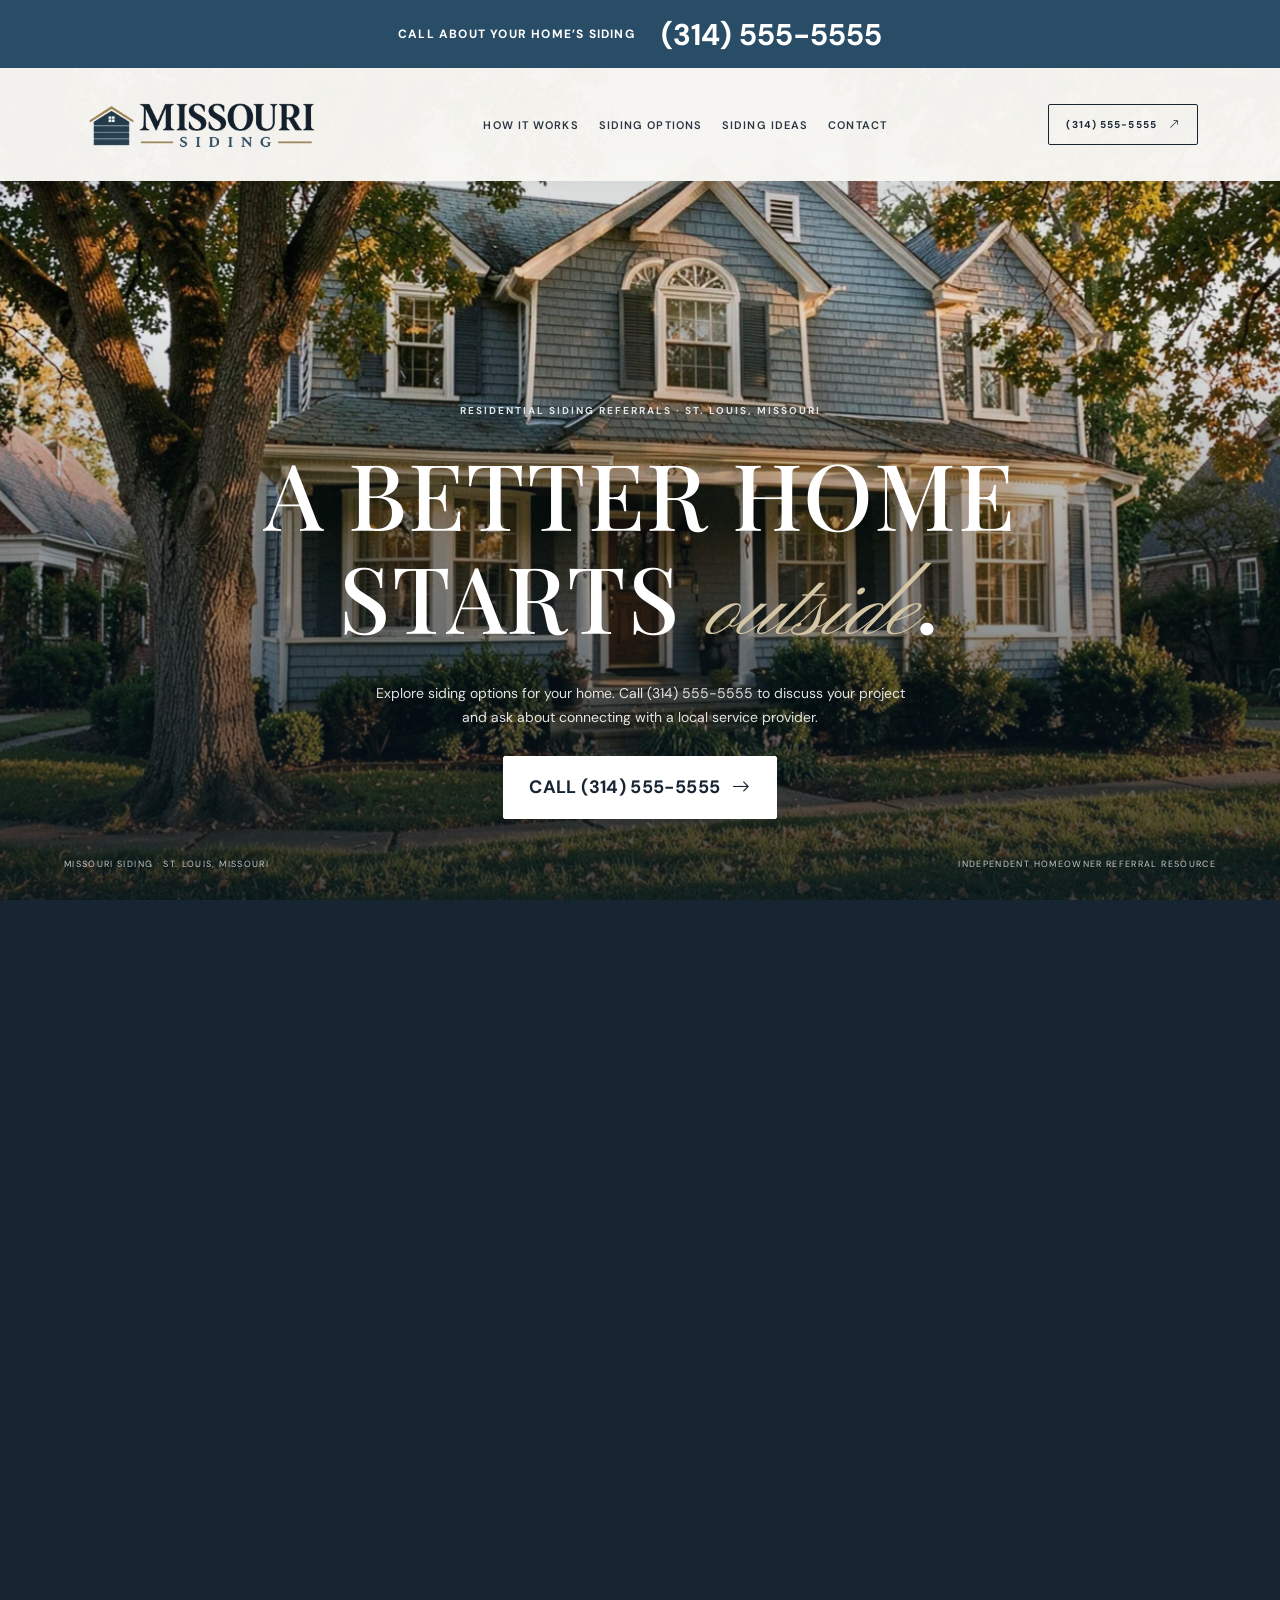
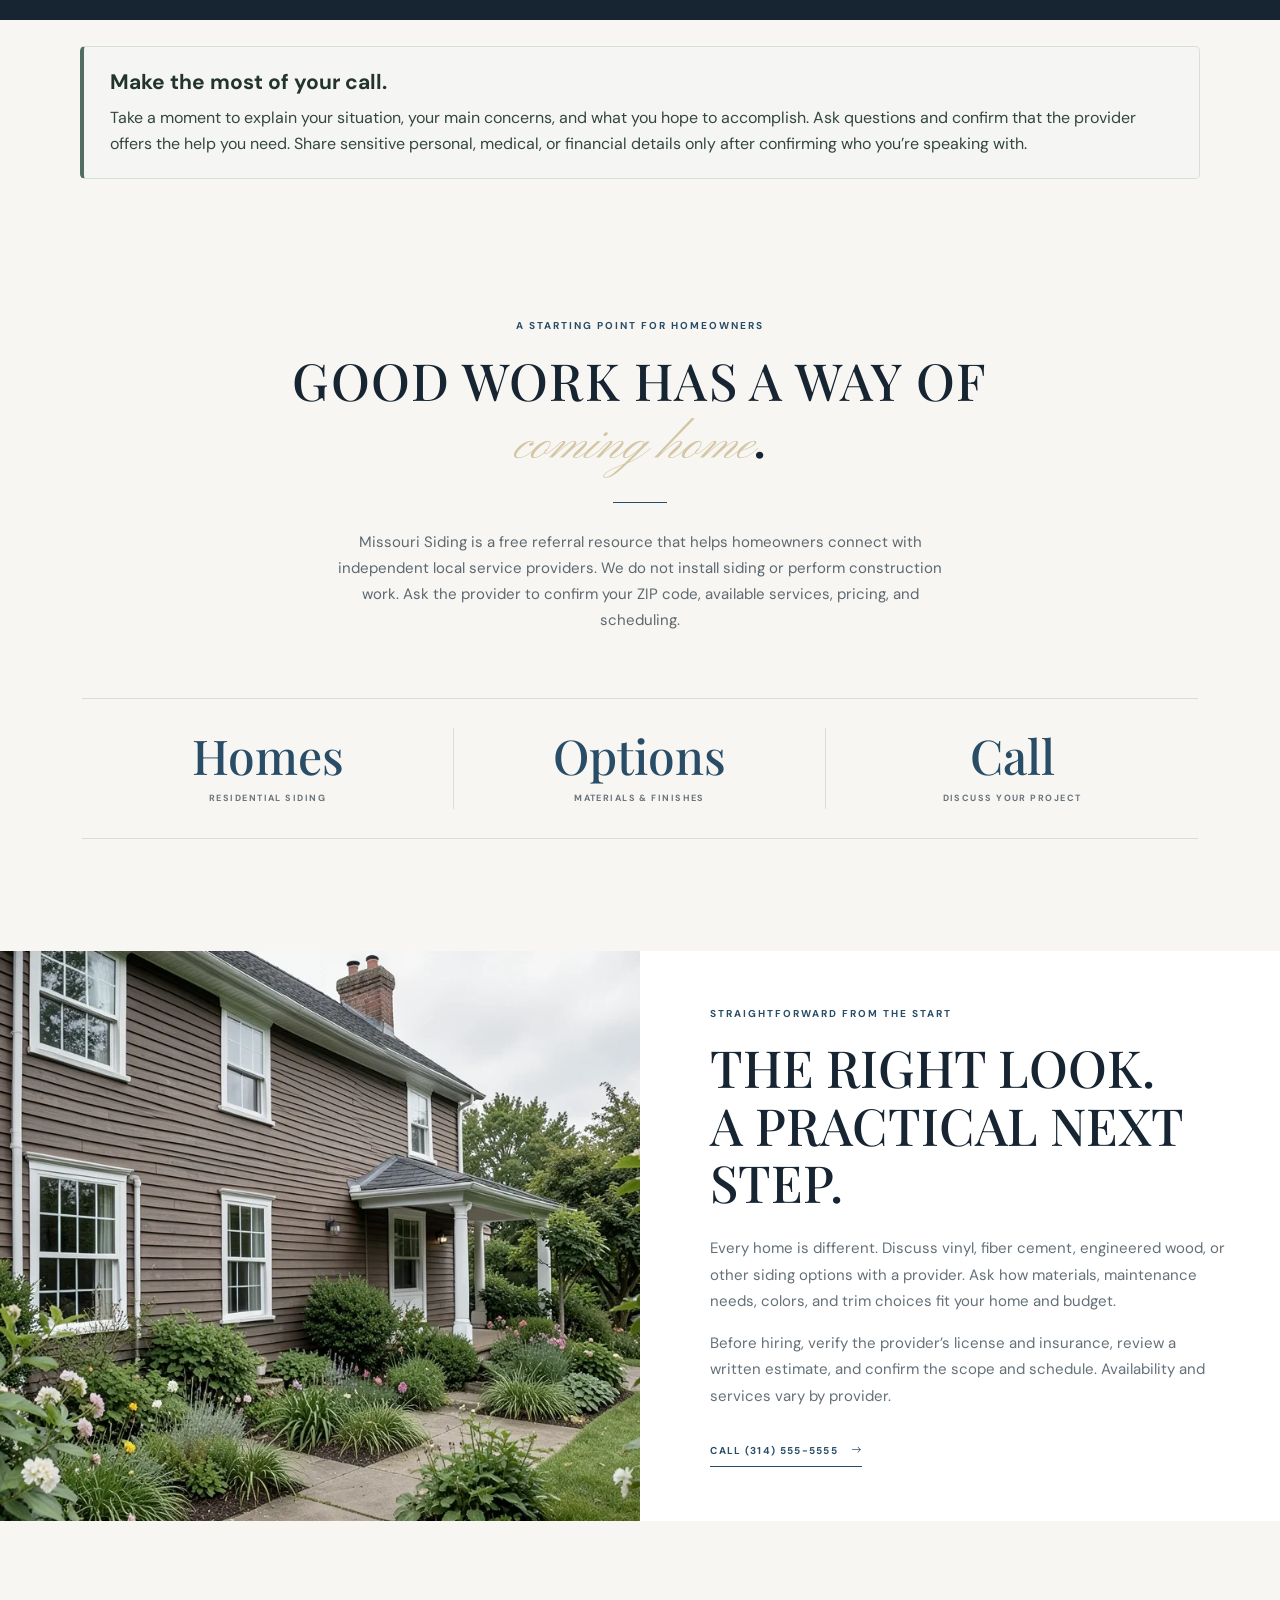
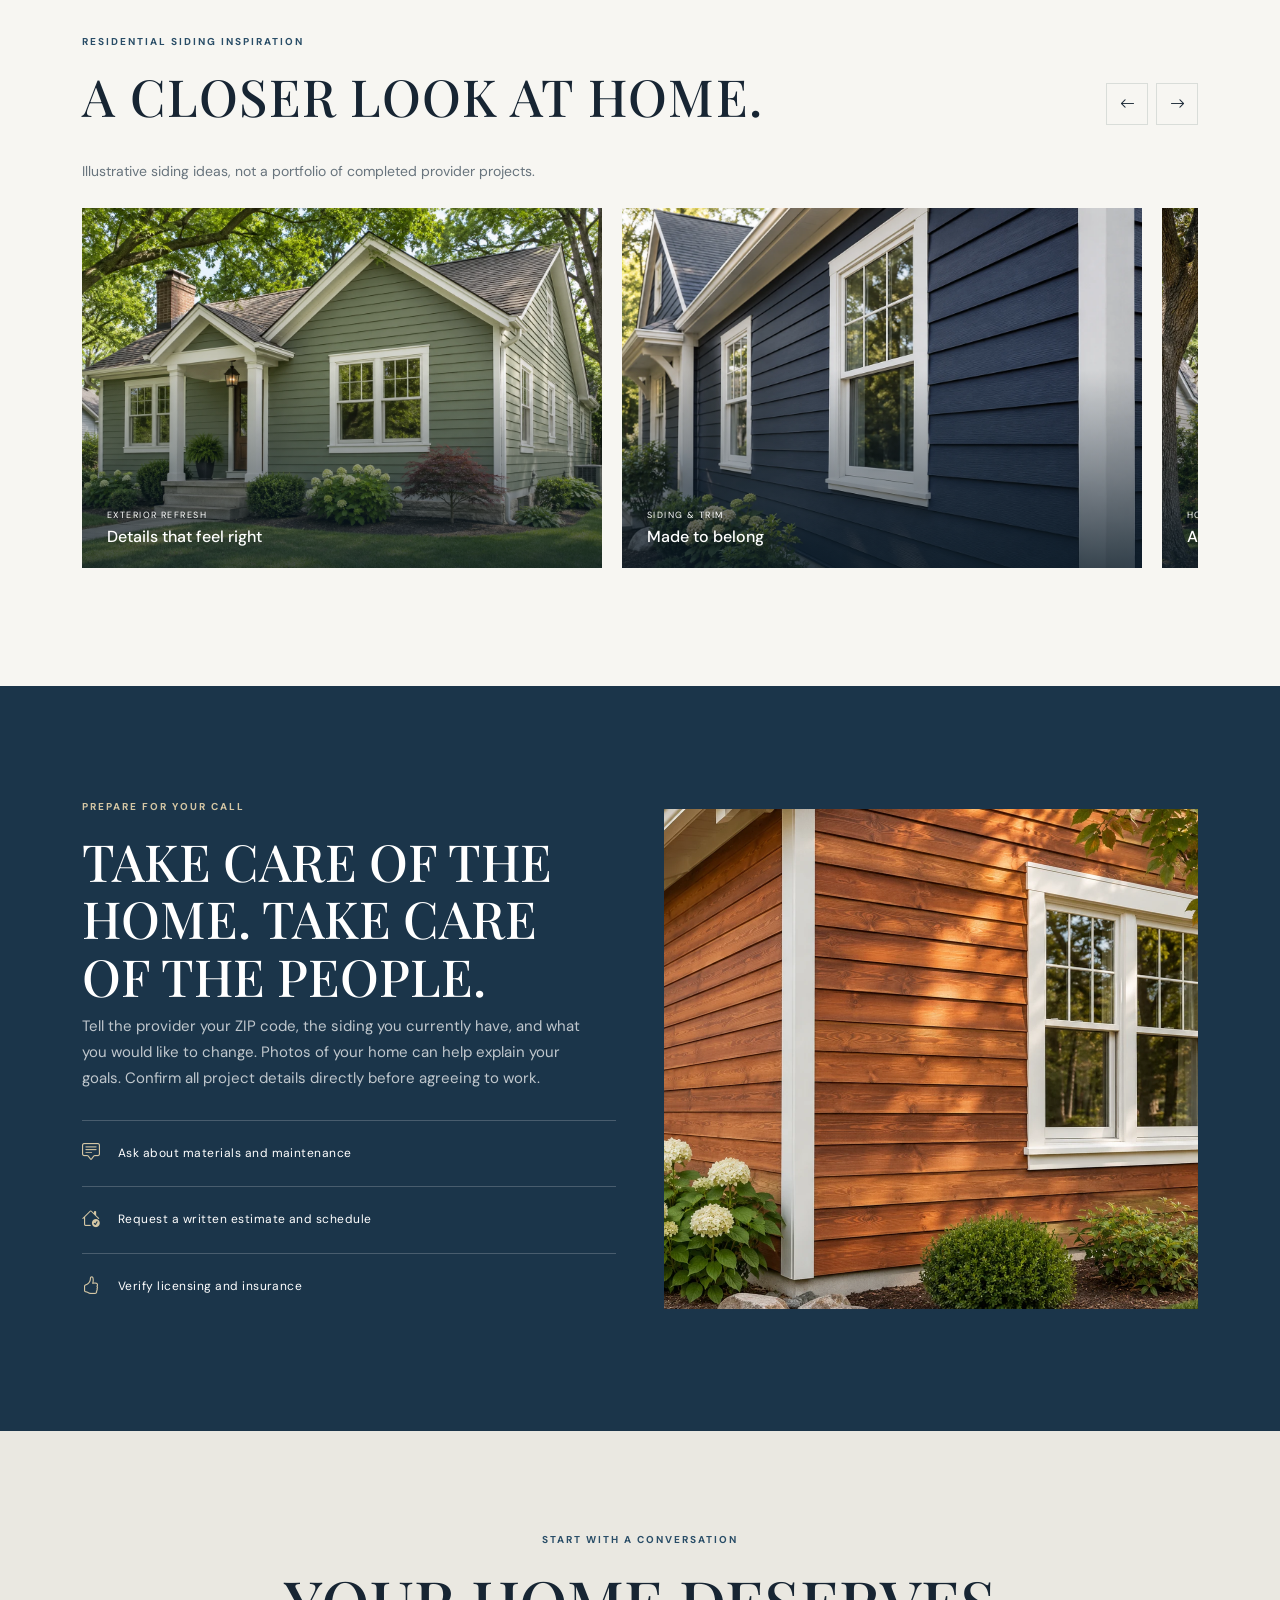
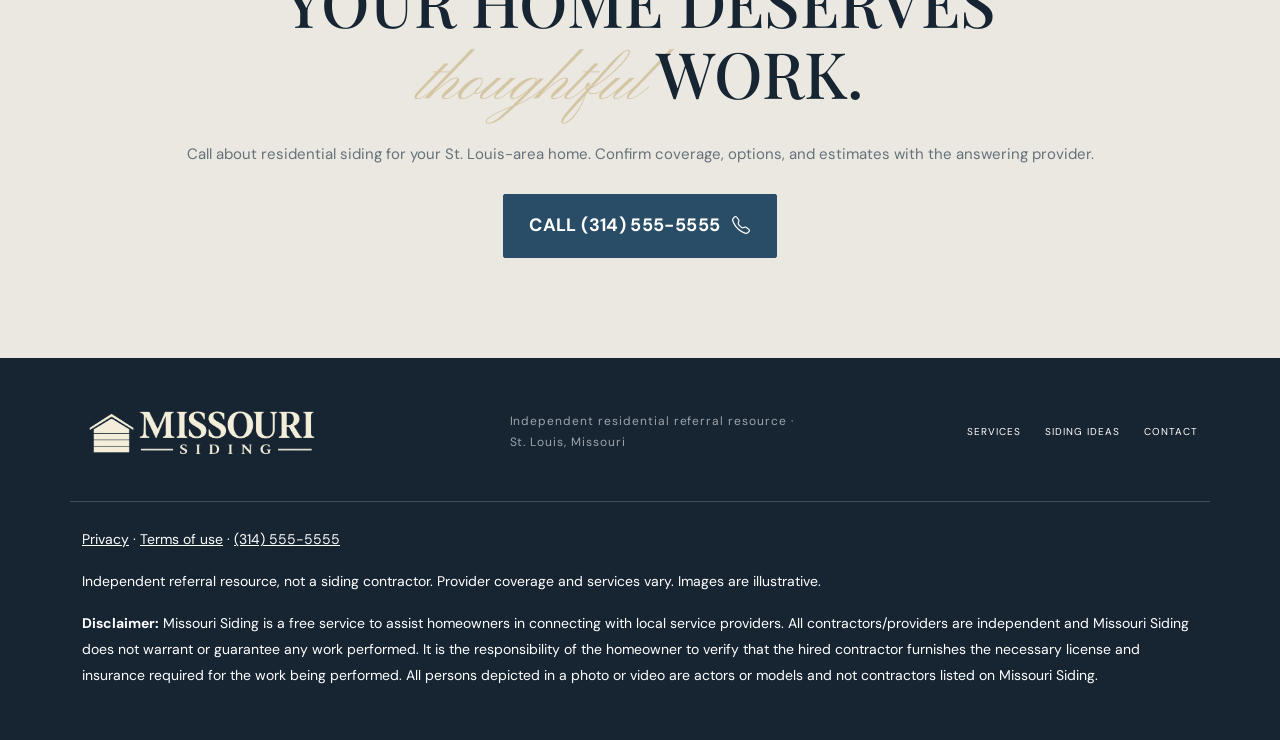
<file: index.html>
<!doctype html>
<html lang="en">
<head>
  <meta charset="utf-8">
  <meta name="viewport" content="width=device-width, initial-scale=1">
  <meta name="theme-color" content="#f7f6f2">
  <meta name="description" content="Explore residential siding options with Missouri Siding, an independent homeowner referral resource focused on St. Louis, Missouri.">
  <title>Missouri Siding — St. Louis Exterior Remodeling</title>
  <link rel="preconnect" href="https://fonts.googleapis.com">
  <link rel="preconnect" href="https://fonts.gstatic.com" crossorigin>
  <link href="https://fonts.googleapis.com/css2?family=DM+Sans:wght@400;500;600;700&family=Playfair+Display:wght@500;600;700&family=Pinyon+Script&display=swap" rel="stylesheet">
  <link href="https://cdn.jsdelivr.net/npm/bootstrap@5.3.3/dist/css/bootstrap.min.css" rel="stylesheet">
  <link href="https://cdn.jsdelivr.net/npm/bootstrap-icons@1.11.3/font/bootstrap-icons.min.css" rel="stylesheet">
  
<link rel="stylesheet" href="css/style.css?v=logo-size-2">
<link rel="canonical" href="https://missourisiding.us/">
<style id="call-preparation-styles">.call-preparation-note{display:block!important;position:relative!important;inset:auto!important;z-index:1;box-sizing:border-box;width:calc(100% - 40px);max-width:1120px;margin:26px auto!important;padding:22px 26px!important;background:#f5f6f3!important;color:#23342f!important;border:1px solid #d7dfd8;border-left:4px solid #526e60;border-radius:5px;text-align:left!important;font-style:normal;letter-spacing:normal!important}.call-preparation-note h2{font-family:inherit!important;font-size:21px!important;font-weight:700!important;line-height:1.3!important;letter-spacing:normal!important;text-transform:none!important;color:#23342f!important;margin:0 0 9px!important;padding:0!important}.call-preparation-note p{font-family:inherit!important;font-size:16px!important;font-weight:400!important;line-height:1.6!important;letter-spacing:normal!important;text-transform:none!important;color:#34463f!important;max-width:none!important;margin:0!important;padding:0!important}@media(max-width:600px){.call-preparation-note{width:calc(100% - 32px);padding:19px 20px!important;margin:20px auto!important}.call-preparation-note h2{font-size:20px!important}}</style></head>
<body><a class="call-banner" href="tel:+13145555555"><span>CALL ABOUT YOUR HOME’S SIDING</span><strong>(314) 555-5555</strong></a>
  <header class="site-nav" id="navbar">
    <div class="container nav-inner">
      <a class="brand logo-brand" style="display:inline-flex;flex:0 0 auto;width:min(240px,43vw);max-width:100%;line-height:1" href="index.html" aria-label="Missouri Siding home"><img src="assets/missouri-siding-logo.png" alt="Missouri Siding" width="240" height="79" style="display:block;width:100%;max-width:240px;height:auto;max-height:84px;object-fit:contain"></a>
      <nav aria-label="Main navigation">
        <ul class="nav-links">
          <li><a href="#story">How it works</a></li><li><a href="#services">Siding options</a></li><li><a href="#work">Siding ideas</a></li><li><a href="#contact">Contact</a></li>
        </ul>
      </nav>
      <a class="nav-cta" href="tel:+13145555555">(314) 555-5555 <i class="bi bi-arrow-up-right"></i></a>
      <button class="menu-toggle" aria-label="Open navigation" onclick="document.getElementById('mobileLinks').classList.toggle('d-none')"><i class="bi bi-list"></i></button>
    </div>
    <div id="mobileLinks" class="d-none bg-light text-dark p-3">
      <a class="d-block py-2" href="#story">How it works</a><a class="d-block py-2" href="#services">Siding options</a><a class="d-block py-2" href="#work">Siding ideas</a><a class="d-block py-2" href="#contact">Contact</a>
    </div>
  </header>

  <main id="top">
    <section class="hero-scroll" aria-label="Missouri Siding home">
      <div class="hero-sticky">
        <img class="hero-image first" src="assets/img-1.webp" alt="Beautiful updated home with classic siding">
        <img class="hero-image second" src="assets/img-2.webp" alt="Freshly renovated home exterior">
        <div class="hero-shade"></div>
        <div class="hero-content">
          <div class="eyebrow">Residential siding referrals · St. Louis, Missouri</div>
          <h1>A better home<br>starts <em class="script">outside</em>.</h1>
          <p>Explore siding options for your home. Call (314) 555-5555 to discuss your project and ask about connecting with a local service provider.</p>
          <a class="button-primary" href="tel:+13145555555">Call (314) 555-5555 <i class="bi bi-arrow-right"></i></a>
        </div>
        <div class="hero-caption"><span>Missouri Siding · St. Louis, Missouri</span><span>Independent homeowner referral resource</span></div>
      </div>
    </section><aside class="call-preparation-note" aria-labelledby="call-preparation-title"><h2 id="call-preparation-title">Make the most of your call.</h2><p>Take a moment to explain your situation, your main concerns, and what you hope to accomplish. Ask questions and confirm that the provider offers the help you need. Share sensitive personal, medical, or financial details only after confirming who you’re speaking with.</p></aside>

    <section class="section-pad" id="story">
      <div class="container">
        <div class="intro reveal">
          <div class="eyebrow eyebrow-blue">A starting point for homeowners</div>
          <h2>Good work has a way of <em class="script">coming home</em>.</h2>
          <div class="rule"></div>
          <p>Missouri Siding is a free referral resource that helps homeowners connect with independent local service providers. We do not install siding or perform construction work. Ask the provider to confirm your ZIP code, available services, pricing, and scheduling.</p>
        </div>
        <div class="stats row g-0 reveal">
          <div class="col-4 stat"><strong>Homes</strong><span>Residential siding</span></div>
          <div class="col-4 stat"><strong>Options</strong><span>Materials &amp; finishes</span></div>
          <div class="col-4 stat"><strong>Call</strong><span>Discuss your project</span></div>
        </div>
      </div>
    </section>

    <section class="story" id="services">
      <div class="row g-0 align-items-stretch">
        <div class="col-md-6 story-img-wrap">
          <img src="assets/img-3.webp" alt="Carefully updated home exterior in a leafy neighborhood" loading="lazy">
        </div>
        <div class="col-md-6 d-flex align-items-center">
          <div class="story-copy reveal">
            <div class="eyebrow eyebrow-blue">Straightforward from the start</div>
            <h2>The right look.<br>A practical next step.</h2>
            <p>Every home is different. Discuss vinyl, fiber cement, engineered wood, or other siding options with a provider. Ask how materials, maintenance needs, colors, and trim choices fit your home and budget.</p>
            <p>Before hiring, verify the provider’s license and insurance, review a written estimate, and confirm the scope and schedule. Availability and services vary by provider.</p>
            <a href="tel:+13145555555" class="text-link">Call (314) 555-5555 <i class="bi bi-arrow-right"></i></a>
          </div>
        </div>
      </div>
    </section>

    <section class="section-pad" id="work">
      <div class="container">
        <div class="projects-head reveal">
          <div><div class="eyebrow eyebrow-blue">Residential siding inspiration</div><h2 class="section-title">A closer look at home.</h2></div>
          <div class="slider-buttons"><button type="button" aria-label="Previous projects" id="slidePrev"><i class="bi bi-arrow-left"></i></button><button type="button" aria-label="Next projects" id="slideNext"><i class="bi bi-arrow-right"></i></button></div>
        </div>
        <p class="photo-note">Illustrative siding ideas, not a portfolio of completed provider projects.</p><div class="project-track" id="projectTrack" aria-label="Illustrative residential siding photographs">
          <article class="project-card"><img src="assets/sage-lap-siding.webp" alt="Sage green horizontal siding on a family home" loading="lazy"><div class="project-label"><span>Exterior refresh</span><h3>Details that feel right</h3></div></article>
          <article class="project-card"><img src="assets/navy-siding-detail.webp" alt="Navy blue lap siding with crisp white window trim" loading="lazy"><div class="project-label"><span>Siding &amp; trim</span><h3>Made to belong</h3></div></article>
          <article class="project-card"><img src="assets/cream-board-batten.webp" alt="Cream vertical board-and-batten siding on a craftsman home" loading="lazy"><div class="project-label"><span>Home exterior</span><h3>A fresh first impression</h3></div></article>
          <article class="project-card"><img src="assets/gray-home-siding.webp" alt="Gray lap siding on a traditional residential home" loading="lazy"><div class="project-label"><span>Thoughtful renovation</span><h3>Built for the long run</h3></div></article>
        </div>
      </div>
    </section>

    <section class="section-pad promise">
      <div class="container">
        <div class="row align-items-center g-5">
          <div class="col-lg-6 reveal">
            <div class="eyebrow eyebrow-blue">Prepare for your call</div>
            <h2>Take care of the home. Take care of the people.</h2>
            <p>Tell the provider your ZIP code, the siding you currently have, and what you would like to change. Photos of your home can help explain your goals. Confirm all project details directly before agreeing to work.</p>
            <div class="promise-list" aria-label="Our commitments">
              <div class="promise-item"><i class="bi bi-chat-square-text"></i><span>Ask about materials and maintenance</span></div>
              <div class="promise-item"><i class="bi bi-house-check"></i><span>Request a written estimate and schedule</span></div>
              <div class="promise-item"><i class="bi bi-hand-thumbs-up"></i><span>Verify licensing and insurance</span></div>
            </div>
          </div>
          <div class="col-lg-6 promise-photo reveal">
            <img src="assets/cedar-siding-detail.webp" alt="Cedar-toned wood siding and white window trim" loading="lazy">
          </div>
        </div>
      </div>
    </section>

    <section class="cta" id="contact">
      <div class="eyebrow eyebrow-blue">Start with a conversation</div>
      <h2>Your home deserves <em class="script">thoughtful</em> work.</h2>
      <p>Call about residential siding for your St. Louis-area home. Confirm coverage, options, and estimates with the answering provider.</p>
      <a class="button-primary" href="tel:+13145555555">Call (314) 555-5555 <i class="bi bi-telephone"></i></a>
    </section>
  </main>

  <footer>
    <div class="container footer-inner">
      <a class="brand logo-brand" style="display:inline-flex;flex:0 0 auto;width:min(240px,43vw);max-width:100%;line-height:1" href="index.html" aria-label="Missouri Siding home"><img src="assets/missouri-siding-logo.png" alt="Missouri Siding" width="240" height="79" style="display:block;width:100%;max-width:240px;height:auto;max-height:84px;object-fit:contain"></a>
      <small>Independent residential referral resource · St. Louis, Missouri</small>
      <div class="footer-links"><a href="#services">Services</a><a href="#work">Siding ideas</a><a href="#contact">Contact</a></div>
    </div>
<div class="container footer-disclaimer"><p><a href="privacy.html">Privacy</a> · <a href="terms.html">Terms of use</a> · <a href="tel:+13145555555">(314) 555-5555</a></p><p>Independent referral resource, not a siding contractor. Provider coverage and services vary. Images are illustrative.</p><p><strong>Disclaimer:</strong> Missouri Siding is a free service to assist homeowners in connecting with local service providers. All contractors/providers are independent and Missouri Siding does not warrant or guarantee any work performed. It is the responsibility of the homeowner to verify that the hired contractor furnishes the necessary license and insurance required for the work being performed. All persons depicted in a photo or video are actors or models and not contractors listed on Missouri Siding.</p></div></footer>

<a class="mobile-call" href="tel:+13145555555">CALL NOW · (314) 555-5555</a>
  <script src="https://cdn.jsdelivr.net/npm/bootstrap@5.3.3/dist/js/bootstrap.bundle.min.js"></script>
  <script>
    (() => {
      const nav = document.getElementById('navbar');
      const hero = document.querySelector('.hero-scroll');
      const first = document.querySelector('.hero-image.first');
      const second = document.querySelector('.hero-image.second');
      const reduced = window.matchMedia('(prefers-reduced-motion: reduce)').matches;
      let ticking = false;

      function updateScroll() {
        const y = window.scrollY;
        nav.classList.toggle('scrolled', y > 35);
        if (!reduced && hero) {
          const rect = hero.getBoundingClientRect();
          const progress = Math.max(0, Math.min(1, -rect.top / Math.max(1, hero.offsetHeight - innerHeight)));
          first.style.transform = `scale(${1.02 + progress * .12})`;
          second.style.transform = `scale(${1.12 + progress * .08})`;
          second.style.opacity = String(Math.max(0, Math.min(1, (progress - .2) * 1.5)));
        }
        ticking = false;
      }
      window.addEventListener('scroll', () => {
        if (!ticking) { requestAnimationFrame(updateScroll); ticking = true; }
      }, {passive:true});
      updateScroll();

      document.documentElement.classList.add('reveal-ready');
      const revealItems = document.querySelectorAll('.reveal');
      if ('IntersectionObserver' in window) {
        const observer = new IntersectionObserver(entries => {
          entries.forEach(entry => {
            if (entry.isIntersecting) {
              entry.target.classList.add('is-visible');
              observer.unobserve(entry.target);
            }
          });
        }, {threshold:.12});
        revealItems.forEach(el => observer.observe(el));
      } else {
        revealItems.forEach(el => el.classList.add('is-visible'));
      }

      const track = document.getElementById('projectTrack');
      document.getElementById('slidePrev').addEventListener('click', () => track.scrollBy({left:-track.clientWidth*.75,behavior:reduced?'auto':'smooth'}));
      document.getElementById('slideNext').addEventListener('click', () => track.scrollBy({left:track.clientWidth*.75,behavior:reduced?'auto':'smooth'}));

      const stats = document.querySelector('.stats');
      if ('IntersectionObserver' in window && !reduced) {
        const countObserver = new IntersectionObserver(entries => {
          if (entries[0].isIntersecting) {
            document.querySelectorAll('[data-count]').forEach(el => {
              const target = Number(el.dataset.count);
              const start = performance.now();
              const duration = 1300;
              function count(now) {
                const p = Math.min(1, (now - start) / duration);
                const value = Math.floor(target * (1 - Math.pow(1 - p, 3)));
                el.textContent = target === 14000 ? value.toLocaleString() + (p === 1 ? '+' : '') : value;
                if (p < 1) requestAnimationFrame(count);
              }
              requestAnimationFrame(count);
            });
            countObserver.disconnect();
          }
        }, {threshold:.45});
        countObserver.observe(stats);
      }
    })();
  </script>
</body>
</html>
</file>
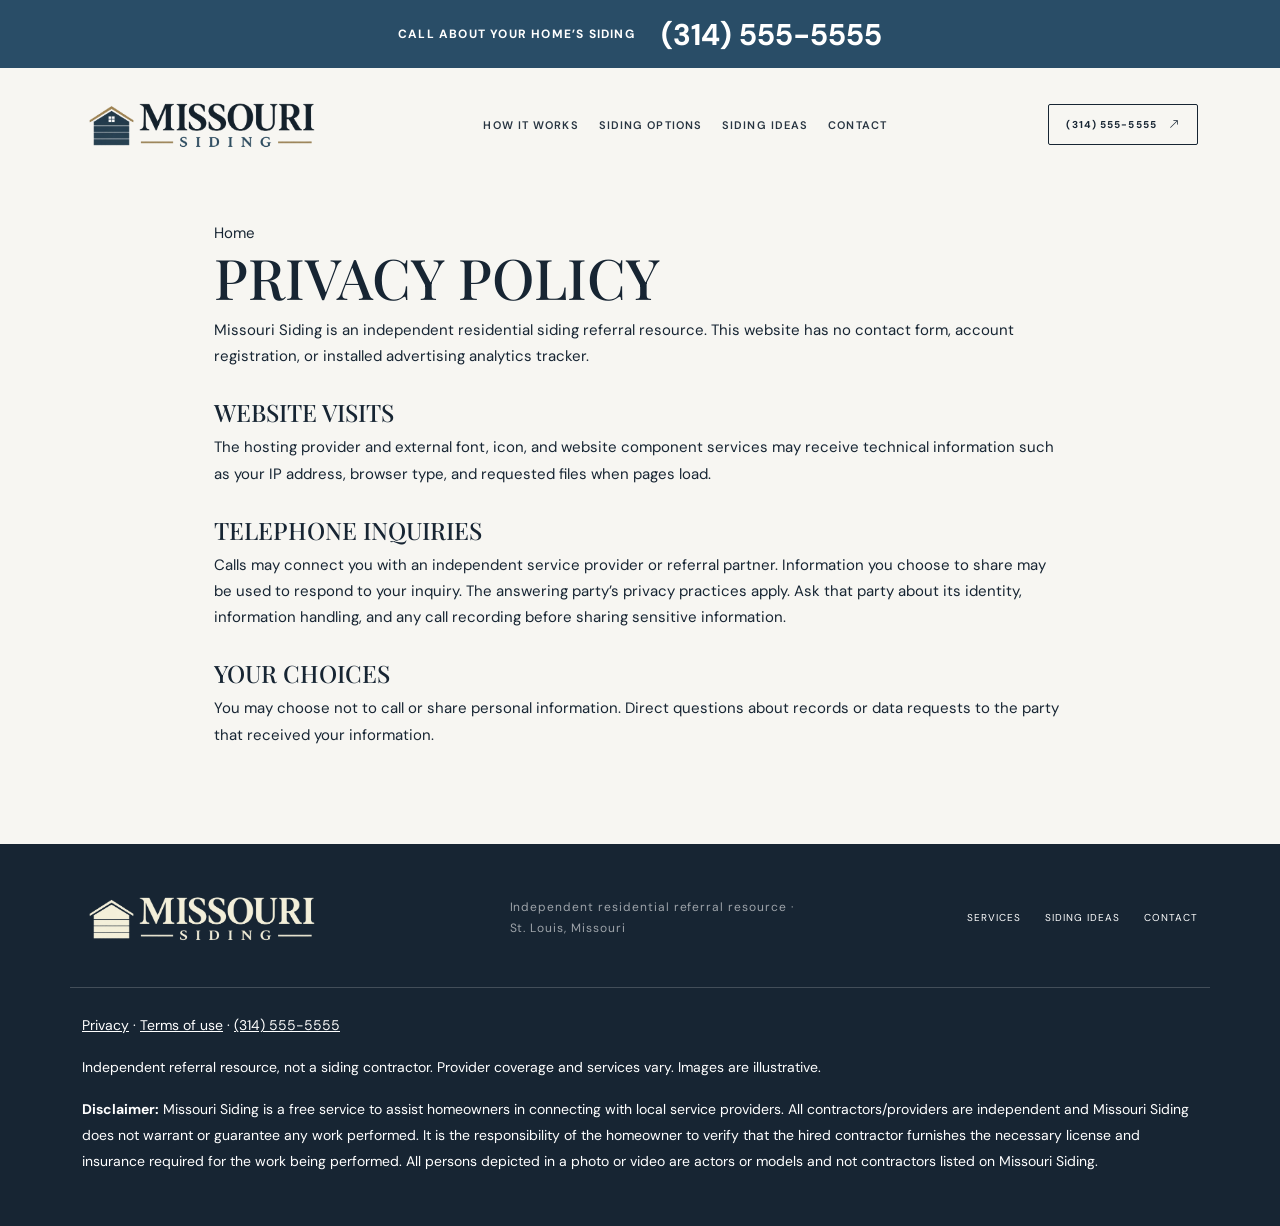
<file: privacy.html>
<!doctype html><html lang="en"><head>
  <meta charset="utf-8">
  <meta name="viewport" content="width=device-width, initial-scale=1">
  <meta name="theme-color" content="#f7f6f2">
  <meta name="description" content="Explore residential siding options with Missouri Siding, an independent homeowner referral resource focused on St. Louis, Missouri.">
  <title>Privacy Policy | Missouri Siding</title>
  <link rel="preconnect" href="https://fonts.googleapis.com">
  <link rel="preconnect" href="https://fonts.gstatic.com" crossorigin>
  <link href="https://fonts.googleapis.com/css2?family=DM+Sans:wght@400;500;600;700&family=Playfair+Display:wght@500;600;700&family=Pinyon+Script&display=swap" rel="stylesheet">
  <link href="https://cdn.jsdelivr.net/npm/bootstrap@5.3.3/dist/css/bootstrap.min.css" rel="stylesheet">
  <link href="https://cdn.jsdelivr.net/npm/bootstrap-icons@1.11.3/font/bootstrap-icons.min.css" rel="stylesheet">
  
<link rel="stylesheet" href="css/style.css?v=logo-size-2">
<link rel="canonical" href="https://missourisiding.us/privacy.html">
</head><body><a class="call-banner" href="tel:+13145555555"><span>CALL ABOUT YOUR HOME’S SIDING</span><strong>(314) 555-5555</strong></a><header class="site-nav" id="navbar">
    <div class="container nav-inner">
      <a class="brand logo-brand" style="display:inline-flex;flex:0 0 auto;width:min(240px,43vw);max-width:100%;line-height:1" href="index.html" aria-label="Missouri Siding home"><img src="assets/missouri-siding-logo.png" alt="Missouri Siding" width="240" height="79" style="display:block;width:100%;max-width:240px;height:auto;max-height:84px;object-fit:contain"></a>
      <nav aria-label="Main navigation">
        <ul class="nav-links">
          <li><a href="index.html#story">How it works</a></li><li><a href="index.html#services">Siding options</a></li><li><a href="index.html#work">Siding ideas</a></li><li><a href="index.html#contact">Contact</a></li>
        </ul>
      </nav>
      <a class="nav-cta" href="tel:+13145555555">(314) 555-5555 <i class="bi bi-arrow-up-right"></i></a>
      <button class="menu-toggle" aria-label="Open navigation" onclick="document.getElementById('mobileLinks').classList.toggle('d-none')"><i class="bi bi-list"></i></button>
    </div>
    <div id="mobileLinks" class="d-none bg-light text-dark p-3">
      <a class="d-block py-2" href="index.html#story">How it works</a><a class="d-block py-2" href="index.html#services">Siding options</a><a class="d-block py-2" href="index.html#work">Siding ideas</a><a class="d-block py-2" href="index.html#contact">Contact</a>
    </div>
  </header><main class="policy"><a href="index.html">Home</a><h1>Privacy Policy</h1><p>Missouri Siding is an independent residential siding referral resource. This website has no contact form, account registration, or installed advertising analytics tracker.</p><h2>Website visits</h2><p>The hosting provider and external font, icon, and website component services may receive technical information such as your IP address, browser type, and requested files when pages load.</p><h2>Telephone inquiries</h2><p>Calls may connect you with an independent service provider or referral partner. Information you choose to share may be used to respond to your inquiry. The answering party’s privacy practices apply. Ask that party about its identity, information handling, and any call recording before sharing sensitive information.</p><h2>Your choices</h2><p>You may choose not to call or share personal information. Direct questions about records or data requests to the party that received your information.</p></main><footer>
    <div class="container footer-inner">
      <a class="brand logo-brand" style="display:inline-flex;flex:0 0 auto;width:min(240px,43vw);max-width:100%;line-height:1" href="index.html" aria-label="Missouri Siding home"><img src="assets/missouri-siding-logo.png" alt="Missouri Siding" width="240" height="79" style="display:block;width:100%;max-width:240px;height:auto;max-height:84px;object-fit:contain"></a>
      <small>Independent residential referral resource · St. Louis, Missouri</small>
      <div class="footer-links"><a href="index.html#services">Services</a><a href="index.html#work">Siding ideas</a><a href="index.html#contact">Contact</a></div>
    </div>
<div class="container footer-disclaimer"><p><a href="privacy.html">Privacy</a> · <a href="terms.html">Terms of use</a> · <a href="tel:+13145555555">(314) 555-5555</a></p><p>Independent referral resource, not a siding contractor. Provider coverage and services vary. Images are illustrative.</p><p><strong>Disclaimer:</strong> Missouri Siding is a free service to assist homeowners in connecting with local service providers. All contractors/providers are independent and Missouri Siding does not warrant or guarantee any work performed. It is the responsibility of the homeowner to verify that the hired contractor furnishes the necessary license and insurance required for the work being performed. All persons depicted in a photo or video are actors or models and not contractors listed on Missouri Siding.</p></div></footer></body></html>
</file>
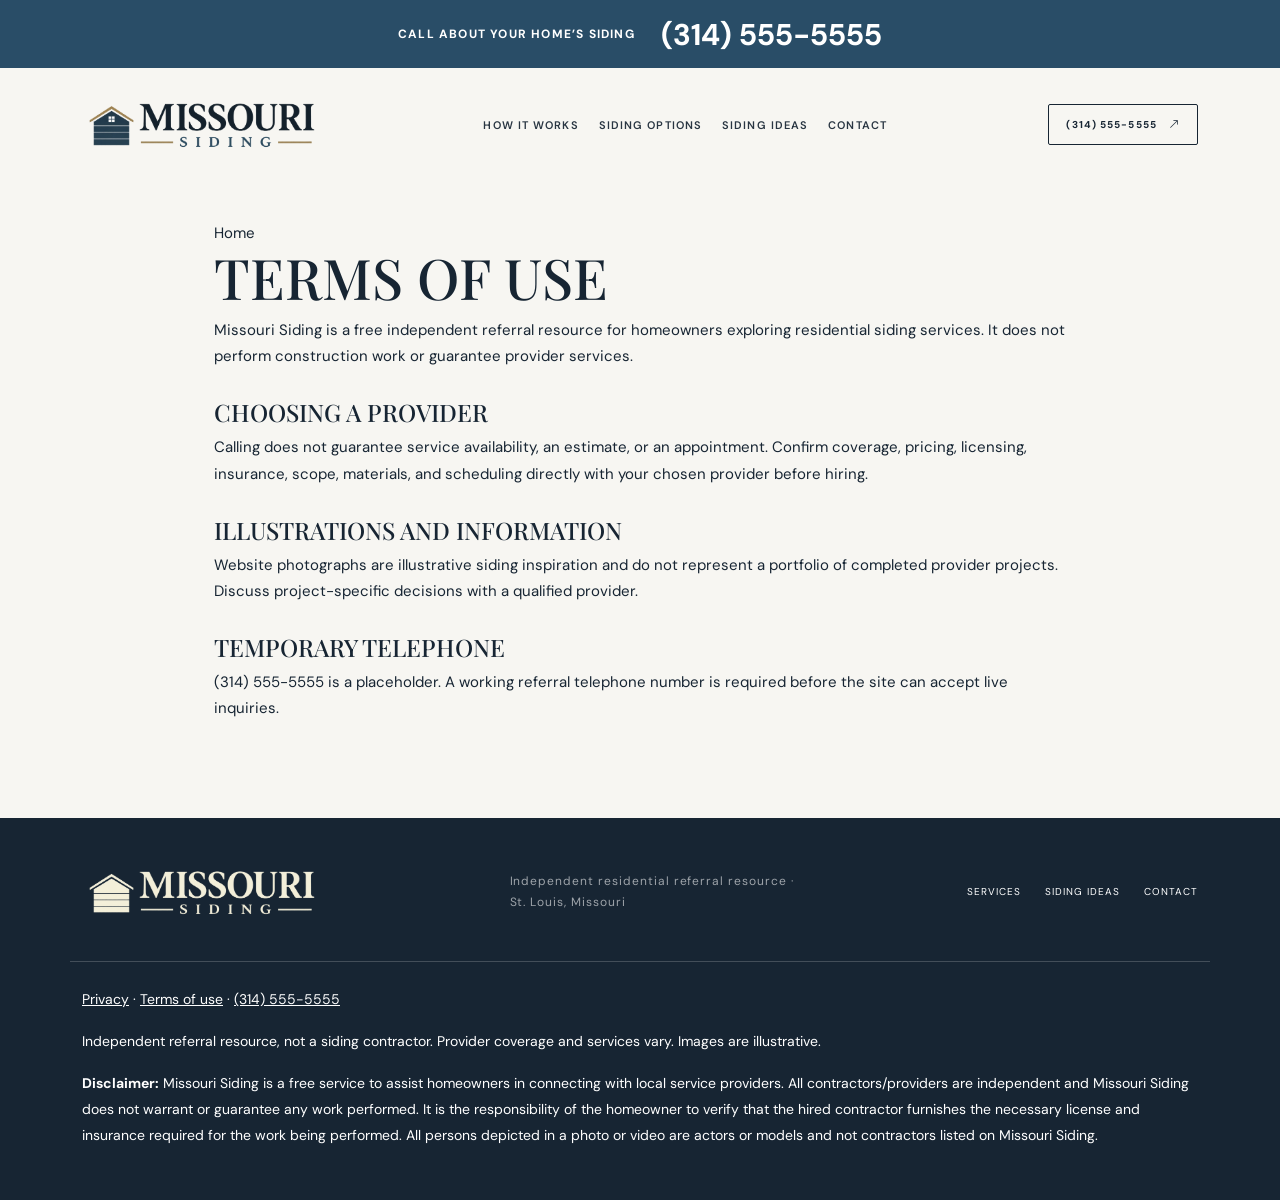
<file: terms.html>
<!doctype html><html lang="en"><head>
  <meta charset="utf-8">
  <meta name="viewport" content="width=device-width, initial-scale=1">
  <meta name="theme-color" content="#f7f6f2">
  <meta name="description" content="Explore residential siding options with Missouri Siding, an independent homeowner referral resource focused on St. Louis, Missouri.">
  <title>Terms of Use | Missouri Siding</title>
  <link rel="preconnect" href="https://fonts.googleapis.com">
  <link rel="preconnect" href="https://fonts.gstatic.com" crossorigin>
  <link href="https://fonts.googleapis.com/css2?family=DM+Sans:wght@400;500;600;700&family=Playfair+Display:wght@500;600;700&family=Pinyon+Script&display=swap" rel="stylesheet">
  <link href="https://cdn.jsdelivr.net/npm/bootstrap@5.3.3/dist/css/bootstrap.min.css" rel="stylesheet">
  <link href="https://cdn.jsdelivr.net/npm/bootstrap-icons@1.11.3/font/bootstrap-icons.min.css" rel="stylesheet">
  
<link rel="stylesheet" href="css/style.css?v=logo-size-2">
<link rel="canonical" href="https://missourisiding.us/terms.html">
</head><body><a class="call-banner" href="tel:+13145555555"><span>CALL ABOUT YOUR HOME’S SIDING</span><strong>(314) 555-5555</strong></a><header class="site-nav" id="navbar">
    <div class="container nav-inner">
      <a class="brand logo-brand" style="display:inline-flex;flex:0 0 auto;width:min(240px,43vw);max-width:100%;line-height:1" href="index.html" aria-label="Missouri Siding home"><img src="assets/missouri-siding-logo.png" alt="Missouri Siding" width="240" height="79" style="display:block;width:100%;max-width:240px;height:auto;max-height:84px;object-fit:contain"></a>
      <nav aria-label="Main navigation">
        <ul class="nav-links">
          <li><a href="index.html#story">How it works</a></li><li><a href="index.html#services">Siding options</a></li><li><a href="index.html#work">Siding ideas</a></li><li><a href="index.html#contact">Contact</a></li>
        </ul>
      </nav>
      <a class="nav-cta" href="tel:+13145555555">(314) 555-5555 <i class="bi bi-arrow-up-right"></i></a>
      <button class="menu-toggle" aria-label="Open navigation" onclick="document.getElementById('mobileLinks').classList.toggle('d-none')"><i class="bi bi-list"></i></button>
    </div>
    <div id="mobileLinks" class="d-none bg-light text-dark p-3">
      <a class="d-block py-2" href="index.html#story">How it works</a><a class="d-block py-2" href="index.html#services">Siding options</a><a class="d-block py-2" href="index.html#work">Siding ideas</a><a class="d-block py-2" href="index.html#contact">Contact</a>
    </div>
  </header><main class="policy"><a href="index.html">Home</a><h1>Terms of Use</h1><p>Missouri Siding is a free independent referral resource for homeowners exploring residential siding services. It does not perform construction work or guarantee provider services.</p><h2>Choosing a provider</h2><p>Calling does not guarantee service availability, an estimate, or an appointment. Confirm coverage, pricing, licensing, insurance, scope, materials, and scheduling directly with your chosen provider before hiring.</p><h2>Illustrations and information</h2><p>Website photographs are illustrative siding inspiration and do not represent a portfolio of completed provider projects. Discuss project-specific decisions with a qualified provider.</p><h2>Temporary telephone</h2><p>(314) 555-5555 is a placeholder. A working referral telephone number is required before the site can accept live inquiries.</p></main><footer>
    <div class="container footer-inner">
      <a class="brand logo-brand" style="display:inline-flex;flex:0 0 auto;width:min(240px,43vw);max-width:100%;line-height:1" href="index.html" aria-label="Missouri Siding home"><img src="assets/missouri-siding-logo.png" alt="Missouri Siding" width="240" height="79" style="display:block;width:100%;max-width:240px;height:auto;max-height:84px;object-fit:contain"></a>
      <small>Independent residential referral resource · St. Louis, Missouri</small>
      <div class="footer-links"><a href="index.html#services">Services</a><a href="index.html#work">Siding ideas</a><a href="index.html#contact">Contact</a></div>
    </div>
<div class="container footer-disclaimer"><p><a href="privacy.html">Privacy</a> · <a href="terms.html">Terms of use</a> · <a href="tel:+13145555555">(314) 555-5555</a></p><p>Independent referral resource, not a siding contractor. Provider coverage and services vary. Images are illustrative.</p><p><strong>Disclaimer:</strong> Missouri Siding is a free service to assist homeowners in connecting with local service providers. All contractors/providers are independent and Missouri Siding does not warrant or guarantee any work performed. It is the responsibility of the homeowner to verify that the hired contractor furnishes the necessary license and insurance required for the work being performed. All persons depicted in a photo or video are actors or models and not contractors listed on Missouri Siding.</p></div></footer></body></html>
</file>
<file: css/style.css>
:root{--ink:#172533;--blue:#294d67;--blue-deep:#1b354a;--paper:#f7f6f2;--line:#d9ddd9;--muted:#68747d;--serif:"Playfair Display",Georgia,serif;--sans:"DM Sans",Arial,sans-serif}
    *{box-sizing:border-box}
    html{scroll-behavior:smooth}
    body{margin:0;background:var(--paper);color:var(--ink);font-family:var(--sans);font-size:15px;line-height:1.75}
    a{color:inherit;text-decoration:none}
    .site-nav{position:fixed;z-index:20;inset:0 0 auto;padding:17px 0;color:#fff;transition:background .35s,padding .35s,color .35s,box-shadow .35s}
    .site-nav.scrolled{padding:11px 0;background:rgba(247,246,242,.91);backdrop-filter:blur(16px);color:var(--ink);box-shadow:0 1px 0 rgba(23,37,51,.1)}
    .nav-inner{display:flex;align-items:center;justify-content:space-between}
    .brand{display:flex;align-items:center;gap:11px;font-size:12px;font-weight:700;letter-spacing:.14em;line-height:1.2;text-transform:uppercase}
    .brand-mark{width:35px;height:35px;border:1px solid currentColor;display:grid;place-items:center;font-family:var(--serif);font-size:19px;font-weight:500}
    .nav-links{display:flex;align-items:center;gap:32px;margin:0;padding:0;list-style:none}
    .nav-links a{font-size:11px;font-weight:600;letter-spacing:.1em;text-transform:uppercase;opacity:.92;transition:opacity .2s}
    .nav-links a:hover{opacity:.62}
    .nav-cta,.button-primary{display:inline-flex;align-items:center;justify-content:center;gap:12px;border:1px solid currentColor;border-radius:2px;padding:11px 17px;font-size:10px;font-weight:700;letter-spacing:.11em;text-transform:uppercase;transition:.25s}
    .nav-cta:hover{background:#fff;color:var(--ink)}
    .scrolled .nav-cta:hover{background:var(--blue);color:#fff}
    .menu-toggle{display:none;background:none;border:0;color:inherit;font-size:23px}
    .hero-scroll{height:180vh;position:relative;background:#172533}
    .hero-sticky{position:sticky;top:0;height:100vh;overflow:hidden}
    .hero-image{position:absolute;inset:0;width:100%;height:100%;object-fit:cover;transform:scale(1.02);will-change:transform;transition:opacity .7s}
    .hero-image.second{opacity:0}
    .hero-shade{position:absolute;inset:0;background:linear-gradient(180deg,rgba(8,22,33,.25) 0%,rgba(8,22,33,.08) 34%,rgba(8,22,33,.76) 100%)}
    .hero-content{position:absolute;inset:auto 0 9%;text-align:center;color:#fff;padding:0 20px}
    .eyebrow{font-size:10px;font-weight:700;letter-spacing:.2em;text-transform:uppercase}
    .hero-content .eyebrow{color:#e0e7e9}
    h1,h2,h3{font-family:var(--serif);font-weight:500;text-transform:uppercase;line-height:1.12}
    .hero-content h1{font-size:clamp(2.8rem,7.2vw,6.8rem);letter-spacing:.018em;margin:22px auto 17px;max-width:1050px}
    .script{font-family:"Pinyon Script",cursive;text-transform:none;font-weight:400;color:#d4c6a4;letter-spacing:0}
    .hero-content p{max-width:550px;margin:0 auto 26px;color:rgba(255,255,255,.88);font-size:14px}
    .button-primary{background:#fff;color:var(--ink);border-color:#fff;padding:14px 21px}
    .button-primary:hover{background:transparent;color:#fff}
    .hero-caption{position:absolute;bottom:27px;left:5%;right:5%;display:flex;justify-content:space-between;color:rgba(255,255,255,.75);font-size:9px;letter-spacing:.15em;text-transform:uppercase}
    .section-pad{padding:112px 0}
    .eyebrow-blue{color:var(--blue);margin-bottom:17px}
    .intro{text-align:center;max-width:800px;margin:auto}
    .intro h2,.section-title{font-size:clamp(2rem,4vw,3.5rem);letter-spacing:.025em}
    .intro p{max-width:640px;margin:22px auto 0;color:#5d6870}
    .rule{width:54px;height:1px;background:var(--blue);margin:26px auto}
    .stats{border-top:1px solid var(--line);border-bottom:1px solid var(--line);margin-top:64px;padding:29px 0}
    .stat{height:100%;text-align:center;border-right:1px solid var(--line)}
    .stat:last-child{border:0}
    .stat strong{display:block;color:var(--blue);font-family:var(--serif);font-size:clamp(2rem,4vw,3rem);font-weight:500;line-height:1.15}
    .stat span{font-size:9px;font-weight:700;letter-spacing:.16em;text-transform:uppercase;color:var(--muted)}
    .story{background:#fff}
    .story-img-wrap{height:570px;overflow:hidden;position:relative}
    .story-img-wrap img,.project-card img{width:100%;height:100%;object-fit:cover;transition:transform .8s}
    .story-img-wrap:hover img,.project-card:hover img{transform:scale(1.04)}
    .story-copy{padding:40px 8% 40px 11%}
    .story-copy h2{font-size:clamp(2rem,4vw,3.2rem);margin-bottom:24px}
    .story-copy p{color:#647078}
    .text-link{display:inline-flex;align-items:center;gap:13px;margin-top:17px;color:var(--blue);font-size:10px;font-weight:700;letter-spacing:.13em;text-transform:uppercase;border-bottom:1px solid var(--blue);padding-bottom:7px}
    .projects-head{display:flex;justify-content:space-between;align-items:end;margin-bottom:34px}
    .projects-head .section-title{margin:0}
    .slider-buttons{display:flex;gap:8px}
    .slider-buttons button{width:42px;height:42px;border:1px solid var(--line);background:transparent;color:var(--ink);transition:.2s}
    .slider-buttons button:hover{background:var(--blue);color:#fff}
    .project-track{display:flex;gap:20px;overflow-x:auto;scroll-snap-type:x mandatory;scrollbar-width:none;padding-bottom:6px}
    .project-track::-webkit-scrollbar{display:none}
    .project-card{position:relative;flex:0 0 min(42vw,520px);height:360px;overflow:hidden;scroll-snap-align:start;background:#ddd}
    .project-card:after{content:"";position:absolute;inset:45% 0 0;background:linear-gradient(transparent,rgba(11,27,39,.77))}
    .project-label{position:absolute;z-index:1;bottom:23px;left:25px;color:#fff}
    .project-label span{display:block;font-size:9px;letter-spacing:.16em;text-transform:uppercase}
    .project-label h3{margin:4px 0 0;font-family:var(--sans);font-size:16px;font-weight:500;text-transform:none}
    .promise{background:var(--blue-deep);color:#fff}
    .promise .eyebrow-blue{color:#d4c6a4}
    .promise h2{max-width:600px;font-size:clamp(2rem,4vw,3.5rem)}
    .promise p{max-width:510px;color:rgba(255,255,255,.72)}
    .promise-list{margin-top:28px}
    .promise-item{padding:17px 0;border-top:1px solid rgba(255,255,255,.2);display:flex;gap:18px;align-items:center}
    .promise-item i{color:#d4c6a4;font-size:18px}
    .promise-item span{font-size:12px;letter-spacing:.04em}
    .promise-photo{height:500px;overflow:hidden}
    .promise-photo img{width:100%;height:100%;object-fit:cover}
    .cta{background:#eae8e1;text-align:center;padding:100px 20px}
    .cta h2{font-size:clamp(2.3rem,5vw,4.4rem);margin:10px auto 20px;max-width:800px}
    .cta p{color:#66717a;margin:0 auto 27px}
    .cta .button-primary{background:var(--blue);color:#fff;border-color:var(--blue)}
    .cta .button-primary:hover{background:transparent;color:var(--blue)}
    footer{background:#172533;color:#fff;padding:35px 0}
    .footer-inner{display:flex;align-items:center;justify-content:space-between;gap:20px}
    footer small{color:rgba(255,255,255,.58);font-size:10px;letter-spacing:.08em}
    .footer-links{display:flex;gap:24px;font-size:10px;letter-spacing:.1em;text-transform:uppercase}
    .reveal-ready .reveal{opacity:0;transform:translateY(24px);transition:opacity .7s ease,transform .7s ease}
    .reveal-ready .reveal.is-visible{opacity:1;transform:none}
    @media(max-width:767px){
      .site-nav{padding:13px 0}.nav-links{display:none}.menu-toggle{display:block}.nav-cta{padding:9px 11px;font-size:9px}
      .brand{font-size:10px;gap:8px}.brand-mark{width:31px;height:31px}
      .hero-scroll{height:150vh}.hero-content{bottom:12%}.hero-content h1{font-size:clamp(2.65rem,12vw,4.5rem)}
      .hero-content p{font-size:13px}.hero-caption{font-size:8px}
      .section-pad{padding:76px 0}.stats{margin-top:43px}.stat{padding:12px 0;border-right:0}
      .story-img-wrap{height:370px}.story-copy{padding:42px 7%}
      .projects-head{align-items:center}.project-card{flex-basis:82vw;height:300px}
      .promise-photo{height:330px;margin-top:30px}.cta{padding:75px 20px}
      .footer-inner{align-items:flex-start;flex-direction:column}.footer-links{gap:16px;flex-wrap:wrap}
    }
    @media(prefers-reduced-motion:reduce){
      html{scroll-behavior:auto}
      *,*::before,*::after{animation-duration:.01ms!important;animation-iteration-count:1!important;transition-duration:.01ms!important}
      .hero-image{transform:none!important}
    }
/* Residential referral call presentation */
.call-banner{position:fixed;inset:0 0 auto;z-index:1000;min-height:68px;display:flex;align-items:center;justify-content:center;gap:26px;background:#294d67;color:#fff;padding:9px 16px;text-align:center}.call-banner span{font-size:12px;font-weight:700;letter-spacing:.1em}.call-banner strong{font-size:30px;line-height:1.3;white-space:nowrap}.site-nav{top:68px;background:rgba(247,246,242,.98);color:var(--ink)}.hero-content .button-primary,.cta .button-primary{font-size:18px;letter-spacing:.02em;padding:15px 25px}.cta .button-primary{background:#294d67;color:#fff;border-color:#294d67}.cta .button-primary:hover{background:#172533}.footer-disclaimer{margin-top:30px;padding-top:25px;border-top:1px solid #ffffff30;font-size:14px;line-height:1.85}.footer-disclaimer a{text-decoration:underline}.mobile-call{display:none}.photo-note{color:var(--muted);font-size:14px;margin-bottom:25px}section[id]{scroll-margin-top:165px}.policy{max-width:900px;margin:auto;padding:220px 24px 80px;min-height:65vh}.policy h1{font-size:clamp(2.2rem,5vw,3.5rem)}.policy h2{font-size:1.5rem;margin-top:30px}.reveal{opacity:1;transform:none}
@media(max-width:767px){.call-banner{flex-direction:column;gap:0;min-height:76px}.call-banner span{font-size:10px}.call-banner strong{font-size:28px}.site-nav{top:76px}.hero-content{bottom:10%}.hero-content h1{font-size:clamp(2.6rem,11vw,4rem)}.hero-content p{font-size:14px;max-width:480px}.hero-caption{display:none}.nav-cta{font-size:11px;letter-spacing:0;padding:10px}.mobile-call{display:block;position:fixed;inset:auto 0 0;z-index:1000;background:#294d67;color:#fff;text-align:center;font-size:21px;font-weight:700;padding:13px 8px calc(13px + env(safe-area-inset-bottom))}body{padding-bottom:65px}.stat strong{font-size:1.8rem}.stat span{font-size:9px}.policy{padding-top:210px}}

/* Approved Missouri Siding identity */
.logo-brand{display:inline-flex;flex-shrink:0;line-height:1}.logo-brand img{display:block;width:255px;height:auto;max-width:100%;object-fit:contain}.nav-inner{gap:22px}.nav-cta{white-space:nowrap}.nav-links{gap:24px}footer .logo-brand img{width:280px;filter:brightness(0) saturate(100%) invert(92%) sepia(13%) saturate(331%) hue-rotate(350deg) brightness(105%) contrast(92%)}.footer-inner{flex-wrap:wrap}footer small{max-width:290px;font-size:12px}
@media(max-width:991px){.logo-brand img{width:220px}.nav-inner{gap:16px}}
@media(max-width:480px){.logo-brand img{width:180px}.nav-inner{gap:10px}.nav-cta{font-size:11px;letter-spacing:0;padding:10px 8px}.nav-cta i{display:none}.menu-toggle{padding:0;font-size:23px}.site-nav{padding:12px 0}.site-nav.scrolled{padding:10px 0}footer .logo-brand img{width:260px}}
@media(max-width:359px){.logo-brand img{width:150px}.nav-inner{gap:7px}.nav-cta{font-size:10px;padding:9px 6px}}

/* Explicit bounded logo sizing, including narrow navigation layouts. */
.site-nav .logo-brand{width:min(240px,43vw)!important;max-width:240px!important}.site-nav .logo-brand img{width:100%!important;height:auto!important;max-height:84px!important}.site-nav .nav-inner{min-width:0}.site-nav nav{min-width:0}.site-nav .nav-links{gap:20px}.site-nav .nav-cta{flex-shrink:0}.site-nav .menu-toggle{flex-shrink:0}footer .logo-brand{width:260px!important;max-width:100%!important}footer .logo-brand img{width:100%!important;height:auto!important;max-height:90px!important}
@media(max-width:480px){.site-nav .logo-brand{width:170px!important;max-width:43vw!important}.site-nav .logo-brand img{max-height:60px!important}.site-nav .nav-inner{gap:8px}.site-nav .nav-cta{padding:9px 6px;font-size:10px}footer .logo-brand{width:240px!important}}
</file>
